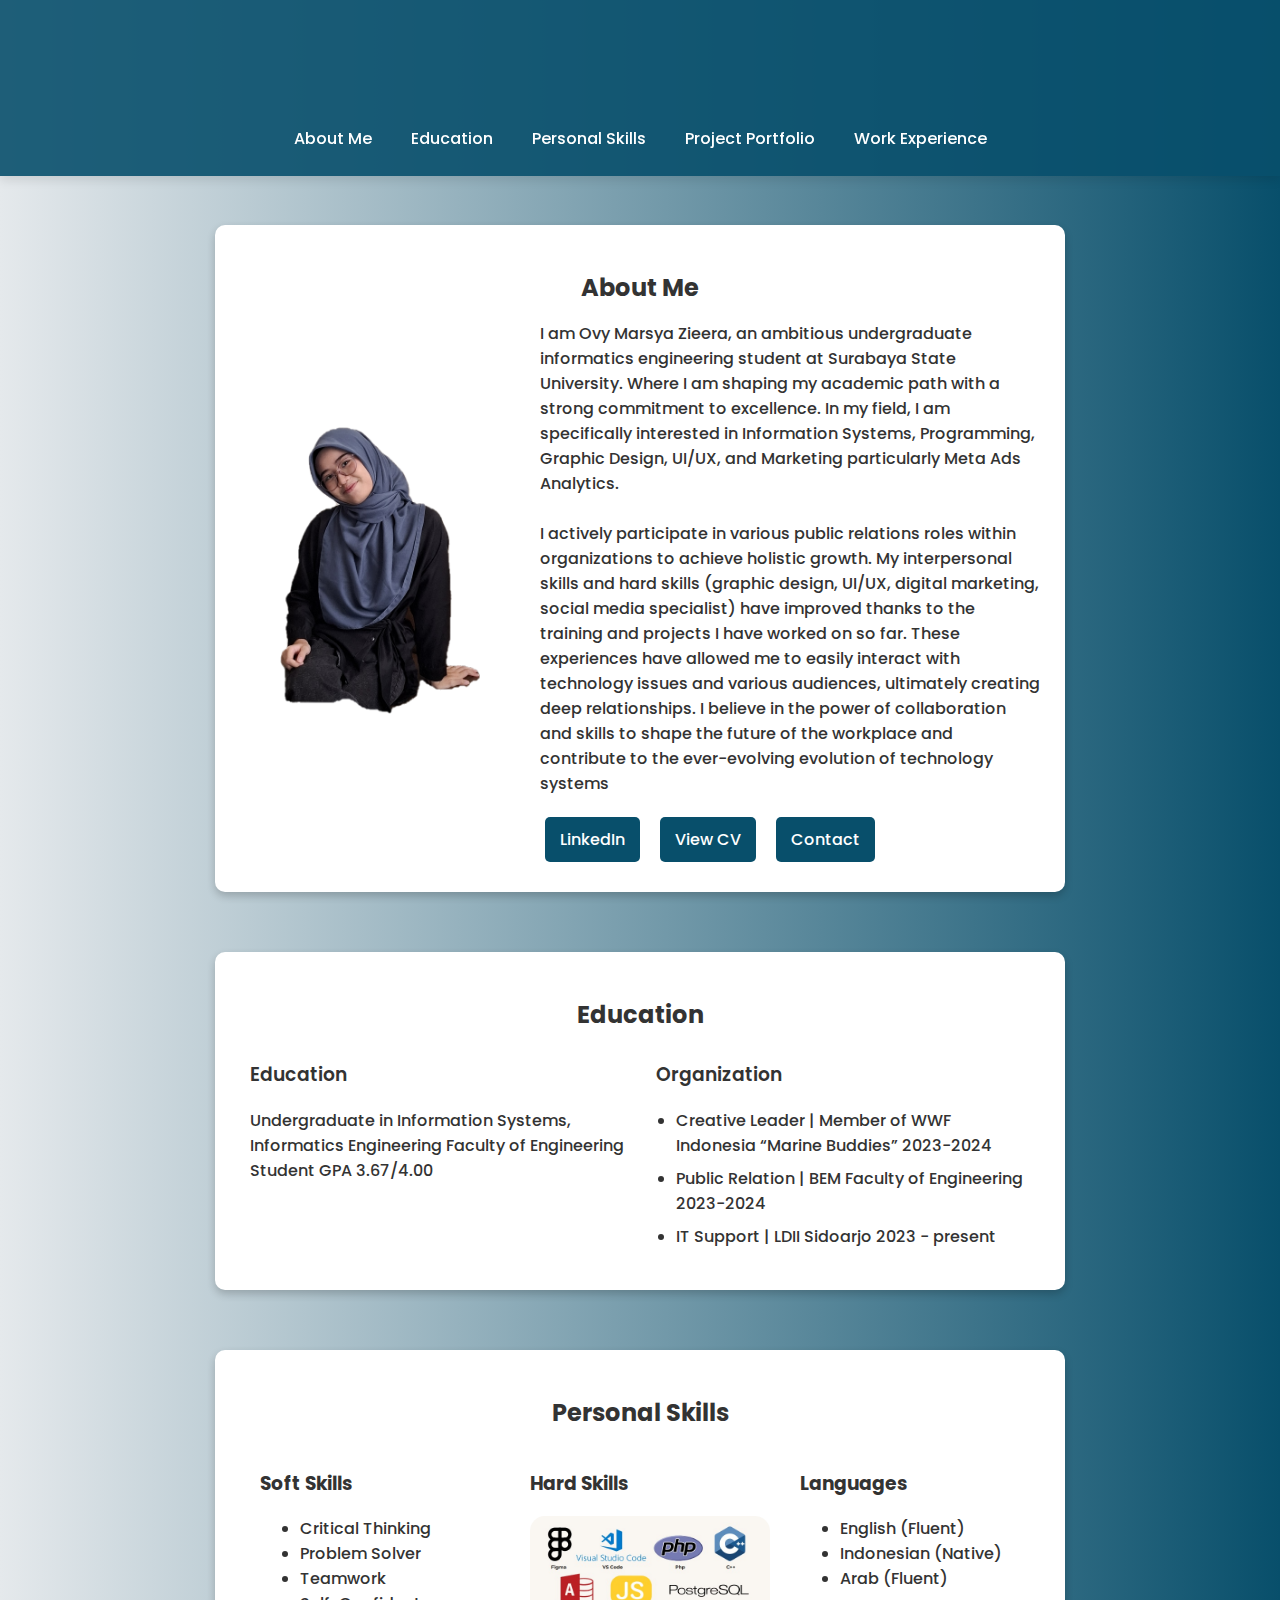
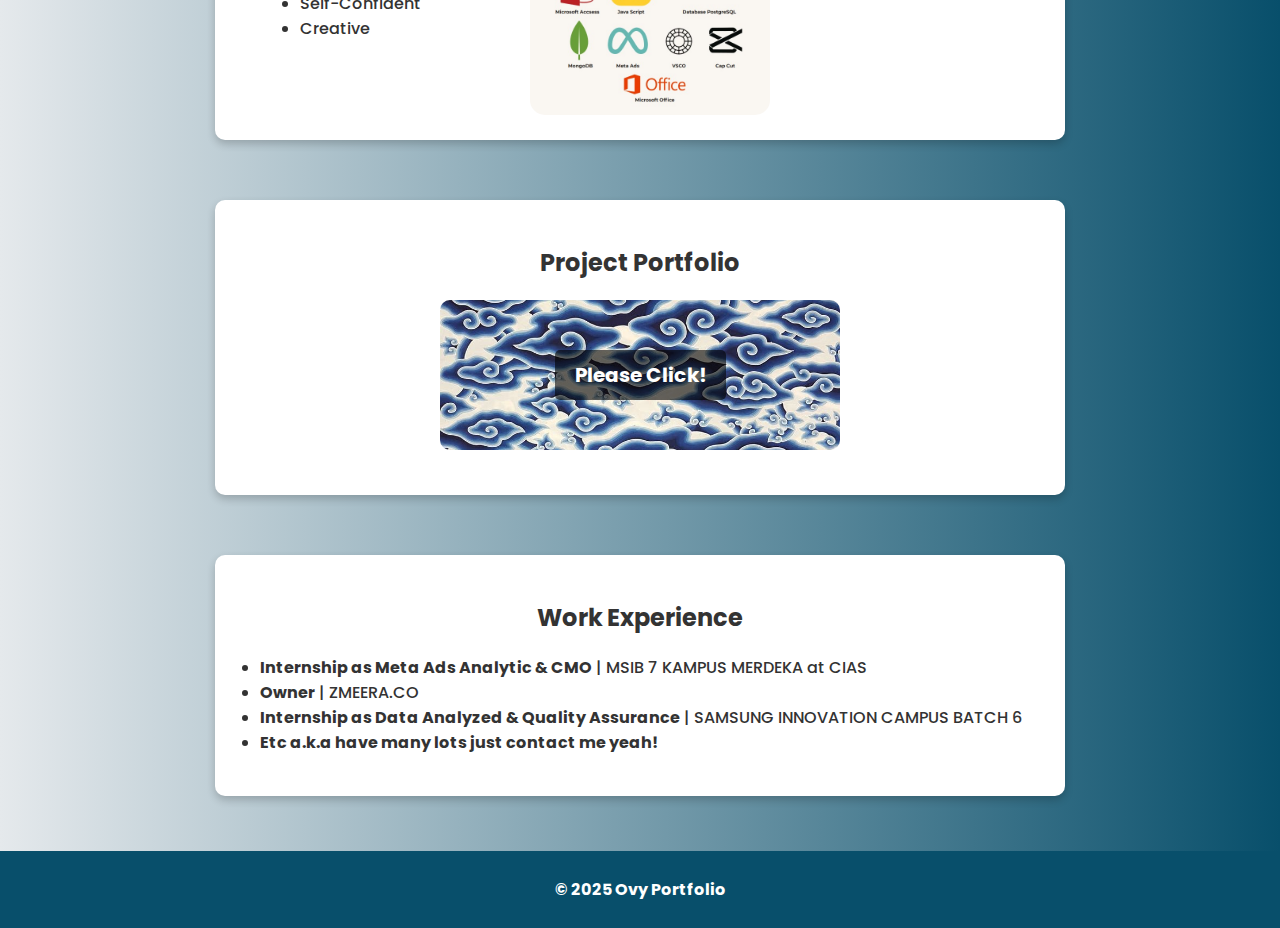
<file: index.html>
<!DOCTYPE html>
<html lang="en">
<head>
    <meta charset="UTF-8">
    <meta name="viewport" content="width=device-width, initial-scale=1.0">
    <title>Portfolio</title>
    <link href="https://fonts.googleapis.com/css2?family=Poppins:wght@400;600&family=Montserrat:wght@600&display=swap" rel="stylesheet" />
    <link rel="stylesheet" href="style.css">
</head>
<body>
    <header>
        <h1 class="header-title">Portfolio</h1>
        <nav>
            <ul>
                <li><a href="#about">About Me</a></li>
                <li><a href="#education">Education</a></li>
                <li><a href="#skills">Personal Skills</a></li>
                <li><a href="#projects">Project Portfolio</a></li>
                <li><a href="#work">Work Experience</a></li>
            </ul>
        </nav>
    </header>
    
    <div class="container">
        <div class="section" id="about">
            <h2>About Me</h2>
            <div class="about-content">
                <img src="image/opi.png" alt="Profile Picture" class="profile-img">
                <div class="about-text">
                    <p>I am Ovy Marsya Zieera, an ambitious undergraduate informatics
                        engineering student at Surabaya State University. Where I am shaping my
                        academic path with a strong commitment to excellence. In my field, I am
                        specifically interested in Information Systems, Programming, Graphic
                        Design, UI/UX, and Marketing particularly Meta Ads Analytics.
                        <br><br> 
                        I actively participate in various public relations roles within organizations to
                        achieve holistic growth. My interpersonal skills and hard skills (graphic
                        design, UI/UX, digital marketing, social media specialist) have improved
                        thanks to the training and projects I have worked on so far. These
                        experiences have allowed me to easily interact with technology issues and
                        various audiences, ultimately creating deep relationships. I believe in the
                        power of collaboration and skills to shape the future of the workplace and
                        contribute to the ever-evolving evolution of technology systems</p>
                    <div class="buttons">
                        <a href="https://www.linkedin.com/in/marsyazieera" class="btn" target="_blank">LinkedIn</a>
                        <a href="https://www.canva.com/design/DAGIlGHJv6I/OzS82HLn9NkRDqZ1v6KYCA/view?utm_content=DAGIlGHJv6I&utm_campaign=designshare&utm_medium=link2&utm_source=uniquelinks&utlId=h4e31f12389" class="btn" target="_blank">View CV</a>
                        <a href="https://www.canva.com/design/DAGfgzad-FU/1RXlFjIboYAlVH20MvfYGw/view?utm_content=DAGfgzad-FU&utm_campaign=designshare&utm_medium=link2&utm_source=uniquelinks&utlId=hf8a4d7bd56" class="btn" target="_blank">Contact</a>
                    </div>
                </div>
            </div>
        </div>
        

        <div class="section" id="education">
            <h2>Education</h2>
            <div class="education-content">
                <div class="education-left">
                    <h3>Education</h3>
                    <p>Undergraduate in Information Systems, Informatics Engineering Faculty of Engineering Student GPA 3.67/4.00</p>
                </div>
                <div class="education-right">
                    <h3>Organization</h3>
                    <ul>
                        <li>Creative Leader | Member of WWF Indonesia “Marine Buddies” 2023-2024</li>
                        <li>Public Relation | BEM Faculty of Engineering 2023-2024</li>
                        <li>IT Support | LDII Sidoarjo 2023 - present</li>
                    </ul>
                </div>
            </div>
        </div>
        
        
        <div class="section" id="skills">
            <h2>Personal Skills</h2>
            <div class="skills-content">
                <!-- Soft Skills -->
                <div class="skills-column soft-skills">
                    <h3>Soft Skills</h3>
                    <ul>
                        <li>Critical Thinking</li>
                        <li>Problem Solver</li>
                        <li>Teamwork</li>
                        <li>Self-Confident</li>
                        <li>Creative</li>
                    </ul>
                </div>
        
                <!-- Hard Skills -->
                <div class="skills-column hard-skills">
                    <h3>Hard Skills</h3>
                    <img src="image/logo.jpg" alt="Hard Skills Image" class="skills-img">
                </div>
        
                <!-- Languages -->
                <div class="skills-column languages">
                    <h3>Languages</h3>
                    <ul>
                        <li>English (Fluent)</li>
                        <li>Indonesian (Native)</li>
                        <li>Arab (Fluent)</li>
                    </ul>
                </div>
            </div>
        </div>        
        
        <div class="section" id="projects">
            <h2>Project Portfolio</h2>
            <a href="https://www.canva.com/design/DAGfb9E1iFs/6ye3b_3j8R7XVUW8LQeKYg/view?utm_content=DAGfb9E1iFs&utm_campaign=designshare&utm_medium=link2&utm_source=uniquelinks&utlId=hb6c7ffa612" target="_blank" class="portfolio-box">
                <span>Please Click!</span>
            </a>
        </div>             

        <div class="section" id="work">
            <h2>Work Experience</h2>
            <ul class="work-list">
                <li><b>Internship as Meta Ads Analytic & CMO</b> | MSIB 7 KAMPUS MERDEKA at CIAS</li>
                <li><b>Owner</b> | ZMEERA.CO</li>
                <li><b>Internship as Data Analyzed & Quality Assurance</b> | SAMSUNG INNOVATION CAMPUS BATCH 6</li>
                <li><b>Etc a.k.a have many lots just contact me yeah!</li>
            </ul>
        </div>            
</div>
    
    <div class="footer">
        <p>&copy; 2025 Ovy Portfolio</p>
    </div>

    <script src="script.js"></script>
</body>
</html>
</file>
<file: style.css>
body {
    font-family: 'Poppins', sans-serif;
    font-weight: 500; /* Menambahkan berat font agar lebih tebal */
    margin: 0;
    padding: 0;
    background: linear-gradient(to right, #e5e9ec, #084f6b);
    color: #333;
    text-align: center;
}

header {
    background-color: #084f6b;
    color: white;
    padding: 15px 0;
    text-align: center;
    font-size: 24px;
    position: fixed;
    width: 100%;
    top: 0;
    left: 0;
    z-index: 1000;
    box-shadow: 20px 20px 20px rgba(12, 1, 1, 0.1);
}

nav {
    display: flex;
    justify-content: center;
    gap: 15px;
    margin-top: 10px;
}

nav a {
    color: white;
    text-decoration: none;
    font-size: 16px;
    transition: 0.3s;
    padding: 6px 10px;
    border-radius: 5px;
}

nav a:hover {
    background-color: white;
    color: #084f6b;
}

.container {
    width: 80%;
    margin: 200px auto 0 auto;
    display: flex;
    flex-direction: column;
    align-items: center;
    gap: 10px;
}

.section {
    background: white;
    padding: 25px;
    margin: 25px 0;
    border-radius: 10px;
    box-shadow: 0 4px 12px rgba(0, 0, 0, 0.3); /* Efek shadow lebih dalam */
    width: 100%;
    max-width: 800px;
    text-align: center;
    transition: transform 0.3s ease, box-shadow 0.3s ease; /* Biar interaktif */
}

/* Efek interaktif saat hover */
.section:hover {
    transform: scale(1.02); /* Sedikit membesar */
    box-shadow: 0 6px 16px rgba(0, 0, 0, 0.4); /* Bayangan lebih dramatis */
}

.about-content {
    display: flex;
    align-items: center;
    gap: 20px;
    text-align: left;
    margin-top: -10px; /* Mengurangi margin atas agar lebih rapat ke judul */
}

.profile-img {
    width: 200px;
    height: auto;
    object-fit: contain;
    display: block;
    margin: -30px auto 10px auto; /* Menggeser gambar ke atas */
}

.about-text {
    max-width: 500px;
    margin-top: -10px; /* Menggeser teks lebih ke atas agar sejajar dengan gambar */
}

.buttons {
    margin-top: 10px;
    display: flex;
    gap: 10px;
}

.btn {
    display: inline-block;
    padding: 10px 15px;
    margin: 5px;
    background-color: #084f6b;
    color: white;
    text-decoration: none;
    border-radius: 5px;
    transition: 0.3s;
}

.btn:hover {
    background-color: #063c54;
}

.footer {
    background: #084f6b;
    color: white;
    text-align: center;
    padding: 10px;
    margin-top: 20px;
}

html {
    scroll-behavior: smooth;
    scroll-padding-top: 100px;
}

@import url('https://fonts.googleapis.com/css2?family=DM+Sans:wght@400;500&display=swap'); /* Menambahkan font DM Sans dari Google Fonts */

.education-content {
    display: flex; /* Membuat dua kolom */
    justify-content: space-between; /* Menjaga jarak antara kolom */
    gap: 30px; /* Jarak antar kolom */
    margin-top: -10px; /* Menggeser konten sedikit ke atas */
}

.education-left, .education-right {
    width: 48%; /* Membagi lebar masing-masing kolom */
    text-align: left; /* Rata kiri untuk konten dalam kolom */
}

.education-left h3, .education-right h3 {
    font-weight: 600; /* Memberikan ketebalan font pada judul */
}

.section {
    padding: 25px;
    margin: 25px 0;
    border-radius: 10px;
    box-shadow: 0 4px 8px rgba(0, 0, 0, 0.2);
    width: 100%;
    max-width: 800px;
    text-align: center;
    margin-left: auto; /* Menambahkan margin kiri otomatis */
    margin-right: auto; /* Menambahkan margin kanan otomatis */
}

.education-content {
    padding-left: 10px; /* Memberikan sedikit ruang di sebelah kiri konten */
    padding-right: 10px; /* Memberikan sedikit ruang di sebelah kanan konten */
}
.education-right ul {
    list-style-type: disc; /* Menggunakan bullet point untuk list */
    padding-left: 20px; /* Memberikan ruang pada sisi kiri untuk daftar */
    text-align: left; /* Mengatur teks di kiri */
}

.education-right li {
    margin-bottom: 8px; /* Memberikan jarak antar item daftar */
}
.skills-content {
    display: flex;
    justify-content: space-between;
    align-items: flex-start;
    gap: 30px;
    margin-top: 20px;
}

.skills-column {
    width: 30%;
    text-align: left;
}

.soft-skills {
    margin-left: 20px; /* Menggeser Soft Skills ke kanan */
}

.hard-skills img {
    width: 100%; /* Agar gambar tidak terlalu besar dan tidak bertumpuk */
    max-width: 250px;
    display: block;
    margin-top: 10px;
    border-radius: 15px;
}
.portfolio-box {
    display: flex;
    align-items: center;
    justify-content: center;
    width: 100%;
    max-width: 400px;
    height: 150px;
    background: url('image/batik-mega-mendung.jpg'); /* Ganti dengan path gambar */
    background-size: cover;
    background-position: center;
    color: white;
    text-align: center;
    font-size: 20px;
    font-weight: bold;
    border-radius: 10px;
    text-decoration: none;
    margin: 20px auto;
    transition: transform 0.3s ease, opacity 0.3s ease;
    position: relative; /* Tambahkan posisi relatif */
    overflow: hidden; /* Biar teks tetap rapi */
}

/* Tambahkan background semi-transparan pada teks */
.portfolio-box span {
    background: rgba(0, 0, 0, 0.6); /* Warna hitam transparan */
    padding: 10px 20px;
    border-radius: 5px;
    transition: background 0.3s ease; /* Biar ada efek saat hover */
}

/* Efek interaktif tetap ada saat hover */
.portfolio-box:hover {
    transform: scale(1.05);
    opacity: 0.9;
}

/* Saat hover, background teks lebih terang */
.portfolio-box:hover span {
    background: rgba(0, 0, 0, 0.8);
}
.work-list {
    text-align: left; /* Bikin teks list rata kiri */
    padding-left: 20px; /* Tambahin padding biar nggak kepentok kiri banget */
    list-style-type: disc; /* Biar ada bullet point */
}
/* Animasi untuk teks "Portfolio" dengan efek fade-in dan slide */
@keyframes fadeSlide {
    0% { opacity: 0; transform: translateY(-20px); }
    100% { opacity: 1; transform: translateY(0); }
}

header h1 {
    font-size: 36px;
    font-weight: bold;
    text-transform: capitalize;
    letter-spacing: 2px;
    opacity: 0;
    animation: fadeSlide 2.0s ease-out forwards;
}
.btn {
    display: inline-block;
    padding: 10px 15px;
    margin: 5px;
    background-color: #084f6b;
    color: white;
    text-decoration: none;
    border-radius: 5px;
    transition: 0.3s;
}

.btn:hover {
    background-color: #063c54;
}
/* HEADER */
header {
    background: rgba(8, 79, 107, 0.9);
    color: white;
    padding: 15px 0;
    nav a {
        display: inline-block; /* Supaya padding hanya sekitar teks */
    }    
    position: fixed; /* Sticky header */
    top: 0;
    left: 0;
    z-index: 1000;
    transition: all 0.3s ease-in-out;
    box-shadow: 0px 4px 10px rgba(0, 0, 0, 0.1);
}

/* NAVIGATION MENU */
nav ul {
    list-style: none;
    margin: 0;
    padding: 0;
    display: flex;
    gap: 15px;
}

nav ul li {
    display: inline-block;
}

nav ul li a {
    color: white;
    text-decoration: none;
    font-size: 16px;
    padding: 8px 12px;
    border-radius: 5px;
    transition: 0.3s;
    position: relative;
}

/* Efek Hover dengan Underline Animation */
nav ul li a::after {
    content: "";
    width: 0%;
    height: 2px;
    background: white;
    display: block;
    transition: width 0.3s ease-in-out;
    margin: auto;
}

nav ul li a:hover::after {
    width: 100%;
}

nav ul li a:hover {
    color: #084f6b;
}

/* HEADER */
header {
    background: rgba(8, 79, 107, 0.9);
    color: white;
    padding: 15px 0;
    position: fixed;
    top: 0;
    left: 0;
    z-index: 1000;
    transition: all 0.3s ease-in-out;
    box-shadow: 0px 4px 10px rgba(0, 0, 0, 0.1);
    backdrop-filter: blur(0px);
}

/* HEADER TRANSPARENT SAAT SCROLL */
header.scrolled {
    background: rgba(8, 79, 107, 0.3); /* Lebih transparan */
    backdrop-filter: blur(10px); /* Efek blur */
    padding: 10px 0;
    box-shadow: none;
}

/* Efek Hover dengan Underline Animation */
nav ul li a:hover {
    color: #084f6b;
}
/* CSS Responsive untuk Tampilan Mobile */
@media (max-width: 768px) {
    /* Navbar Menjadi Dropdown */
    nav ul {
        display: none;
        flex-direction: column;
        background: #222;
        position: absolute;
        width: 100%;
        left: 0;
        top: 60px;
        text-align: center;
        padding: 10px 0;
    }

    nav ul li {
        display: block;
        margin: 10px 0;
    }

    .menu-toggle {
        display: block;
        font-size: 30px;
        cursor: pointer;
        color: white;
        position: absolute;
        right: 20px;
        top: 15px;
    }

    .menu-toggle.active + ul {
        display: flex;
    }

    /* Responsive Section */
    .about-content, .education-content, .skills-content {
        flex-direction: column;
        text-align: center;
    }

    .profile-img {
        width: 120px;
        height: 120px;
        margin: 0 auto 15px;
    }

    .buttons {
        display: flex;
        flex-direction: column;
        gap: 10px;
    }

    .btn {
        width: 100%;
        text-align: center;
    }
}

/* CSS Responsive untuk HP Kecil */
@media (max-width: 480px) {
    .container {
        width: 95%;
        padding: 10px;
    }

    .btn {
        font-size: 14px;
        padding: 8px;
    }

    .portfolio-box {
        font-size: 14px;
        padding: 15px;
    }

    footer {
        font-size: 12px;
    }
}
</file>
